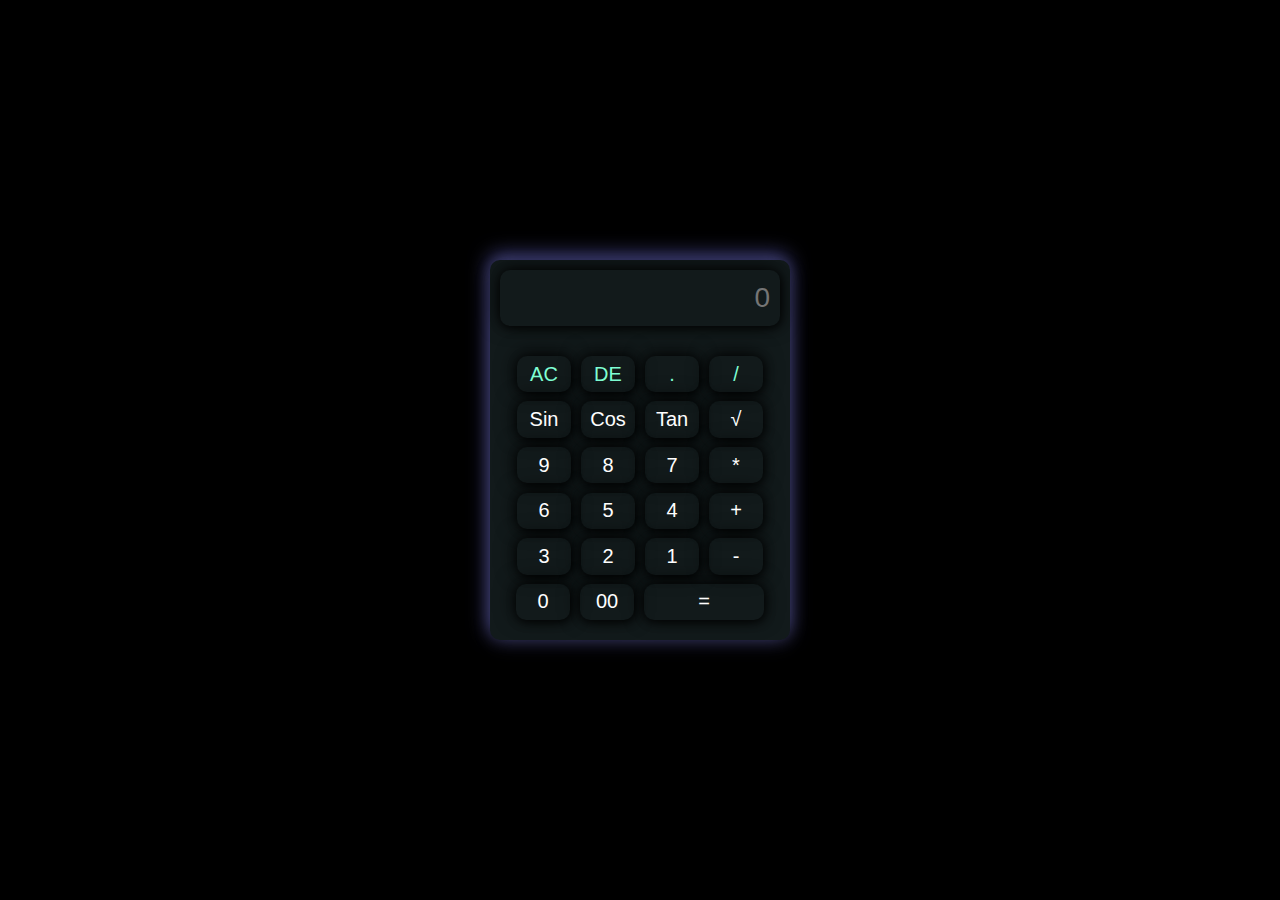
<file: index.html>
<!DOCTYPE html>
<html lang="en">
<head>
    <meta charset="UTF-8">
    <meta name="viewport" content="width=device-width, initial-scale=1.0">
    <title>Calculator by SANJANA KUMARI....✨✨📱📱</title>
    <link rel="stylesheet" href="style.css">
</head>
<body>
    <div class="calculator">
        <div class="display">
            <input type="text" id="display" placeholder="0">
        </div>
        <div class="buttons">
            <div class="row row1">
                <button onclick="document.querySelector('#display').value=''">AC</button>
                <button onclick="document.querySelector('#display').value=document.querySelector('#display').value.toString().slice(0,-1)">DE</button>
                <button onclick="document.querySelector('#display').value +='.'">.</button>
                <button onclick="document.querySelector('#display').value +='/'">/</button>
            </div>
            <div class="row row2">
                <button onclick="sinf()">Sin</button>
                <button onclick="cosf()">Cos</button>
                <button onclick="tanf()">Tan</button>
                <button onclick="sqrf()">&radic;</button>
            </div>
            <div class="row row3">
                <button onclick="document.querySelector('#display').value +='9'">9</button>
                <button onclick="document.querySelector('#display').value +='8'">8</button>
                <button onclick="document.querySelector('#display').value +='7'">7</button>
                <button onclick="document.querySelector('#display').value +='*'">*</button>
            </div>
            <div class="row row4">
                <button onclick="document.querySelector('#display').value +='6'">6</button>
                <button onclick="document.querySelector('#display').value +='5'">5</button>
                <button onclick="document.querySelector('#display').value +='4'">4</button>
                <button onclick="document.querySelector('#display').value +='+'">+</button>
            </div>
            <div class="row row5">
                <button onclick="document.querySelector('#display').value +='3'">3</button>
                <button onclick="document.querySelector('#display').value +='2'">2</button>
                <button onclick="document.querySelector('#display').value +='1'">1</button>
                <button onclick="document.querySelector('#display').value +='-'">-</button>
            </div>
            <div class="row row6">
                <button onclick="document.querySelector('#display').value +='0'">0</button>
                <button onclick="document.querySelector('#display').value +='00'">00</button>
                <button id="equal" onclick="document.querySelector('#display').value=eval(document.querySelector('#display').value)">=</button>
            </div>
        </div>
    </div>
 <script src="script.js"></script> 
</body>
</html>
</file>
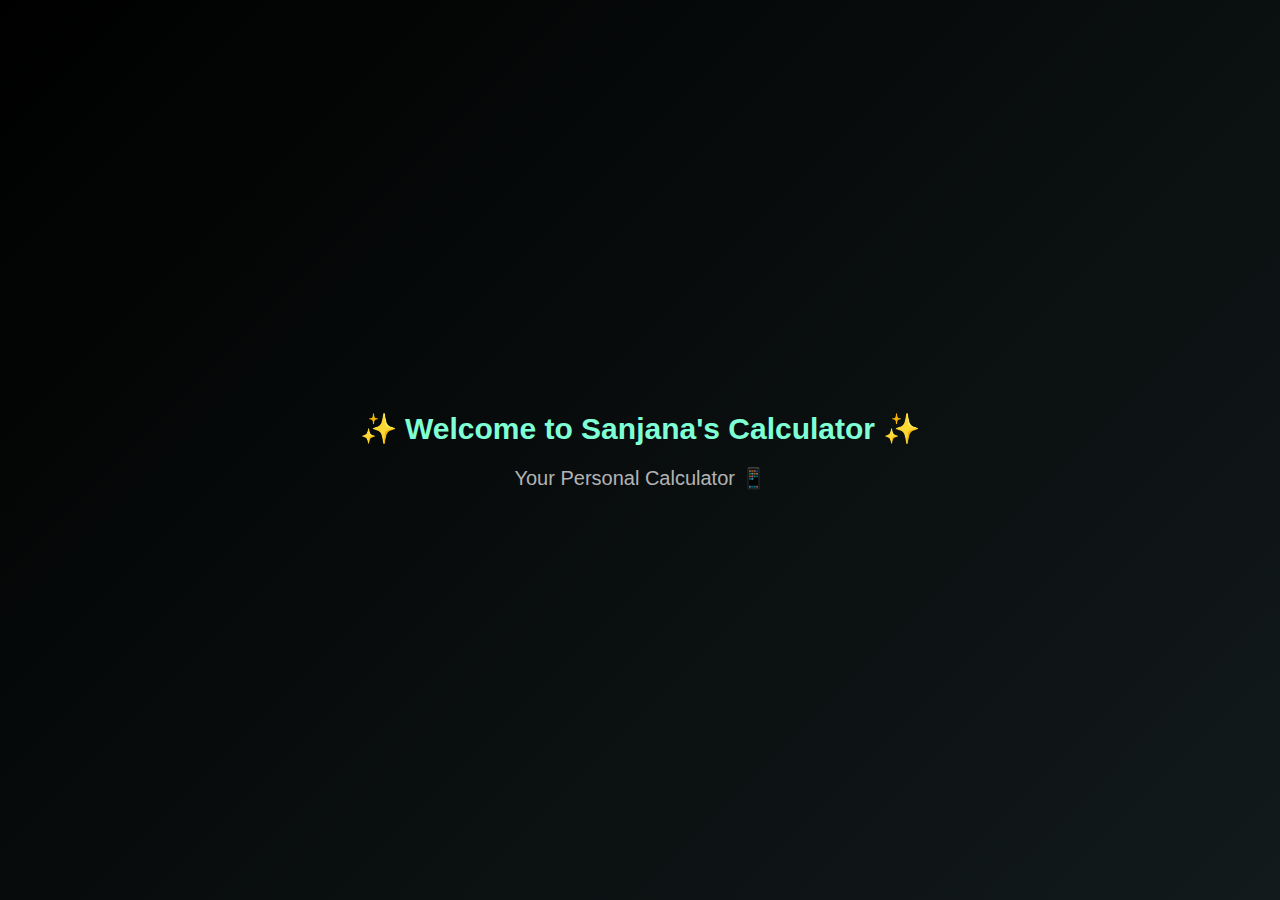
<file: gett_star.html>
<!DOCTYPE html>
<html lang="en">

<head>
    <meta charset="UTF-8">
    <meta name="viewport" content="width=device-width, initial-scale=1.0">
    <title>Getting Started - Sanjana's Calculator</title>
    <style>
        body {
            margin: 0;
            padding: 0;
            background: linear-gradient(135deg, #000000, #121a1b);
            display: flex;
            align-items: center;
            justify-content: center;
            height: 100vh;
            color: aquamarine;
            font-family: 'Gill Sans', 'Gill Sans MT', Calibri, 'Trebuchet MS', sans-serif;
            text-align: center;
        }

        .splash {
            animation: fadeIn 2s ease-in-out;
        }

        @keyframes fadeIn {
            from {
                opacity: 0;
                transform: scale(0.8);
            }

            to {
                opacity: 1;
                transform: scale(1);
            }
        }

        h1 {
            font-size: 30px;
            margin-bottom: 15px;
        }

        p {
            font-size: 20px;
            color: #ffffffb3;
        }
    </style>
</head>

<body>
    <div class="splash">
        <h1>✨ Welcome to Sanjana's Calculator ✨</h1>
        <p>Your Personal Calculator 📱</p>
    </div>

    <script>
        // Redirect to calculator.html after 5 seconds
        setTimeout(() => {
            window.location.href = "index.html";
        }, 5000);
    </script>
</body>

</html>
</file>
<file: style.css>
*{
    margin: 0;
    padding: 0;
    box-sizing: border-box;
    font-family: 'Gill Sans', 'Gill Sans MT', Calibri, 'Trebuchet MS', sans-serif;
}
body{
    background-color: black;
    width: 100vw;
    height: 100vh;
    display: flex;
    align-items: center;
    justify-content: center;
}
.calculator{
  width: 80vw;
  max-width: 300px;
  height: 380px;
  background-color: #121a1b;
  border-radius: 10px;
  box-shadow: 1px 5px 20px rgba(149, 149, 228, 0.114),-1px -5px 20px rgb(78, 78, 148);
}
.display{
    width: 100%;
    height: 20%;
    display: flex;
    align-items: center;
    justify-content: center;
    padding: 10px;
}
.display input{
    width: 100%;
    height: 100%;
    border-radius: 10px;
    box-shadow: 1px 2px 10px rgba(0, 0, 0, 0.8), -1px -2px 20px rgba(0, 0, 0, 0.8);
    background-color: transparent;
    border: none;
    color: white;
    padding: 10px;
    text-align: right;
    font-size: 28px;
}
.buttons{
    width: 100%;
    height: 80%;
    display: flex;
    align-items: center;
    justify-content: center;
    flex-direction: column;           
}
.row{
    width: 100%;
    height: 15%;
    display: flex;
    align-items: center;
    justify-content: center;
    gap: 10px;
}
.row button{
    width: 18%;
    height: 80%;
    border-radius: 10px;
    box-shadow: 1px 2px 10px rgba(0,0,0,0.8),-1px -2px 20px rgba(0,0,0,0.8);
    background-color: transparent;
    border: none;
    color: white;
    cursor: pointer;
    font-size: 20px;
}
.row1 button{
    color: aquamarine;
}
.row button:hover{
    box-shadow:inset 1px 2px 10px rgba(0, 0, 0, 0.8);
    font-family: small;
    color: rgba(255, 255, 255, 0.506);
}
#equal{
    width: 40%;
}
</file>
